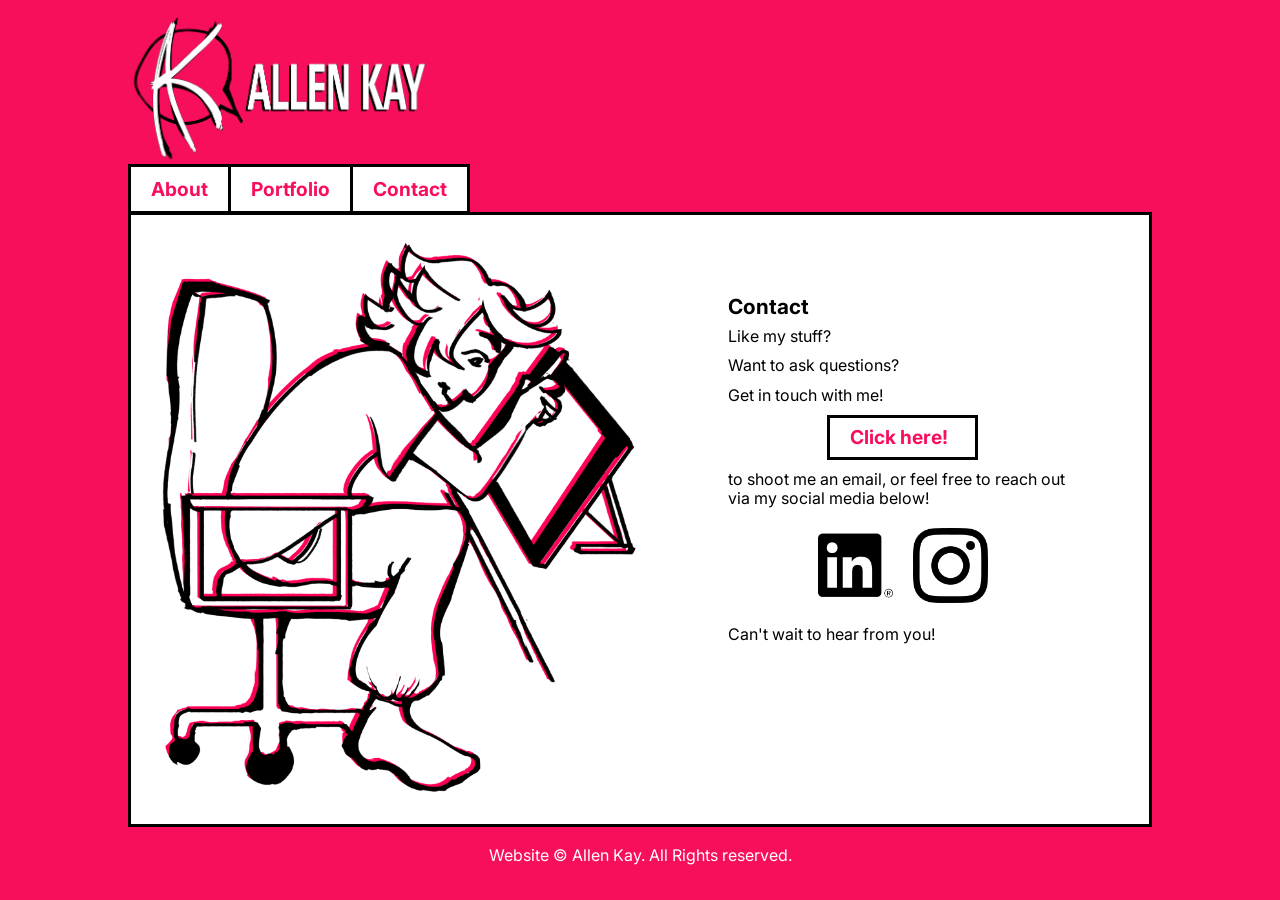
<file: contact.html>
<!DOCTYPE html>
<html lang="en">

<head>
    <!-- basic meta tags -->
    <title>Allen's oKay Portfolio Site</title>
    <meta charset="utf-8">
    <meta name="viewport" content="width=device-width, initial scale=1.0">
    <meta name="author" content="allen jordan">
    <meta name="copyright" content="allen jordan">
    <meta name="date" content="December 5th, 2025">
    <!-- SEO meta tags -->
    <meta name="description" content="Hi! My name is Allen Kay, and this is my portfolio site. Thanks for looking!">
    <meta name="url" content="">
    <meta name="robots" content="noindex, nofollow">
    <!-- OG tags -->
    <meta property="og:url" content="">
    <meta property="og:type" content="article">
    <meta property="og:title" content="Allen's Portfolio">
    <meta property="og:description"
        content="Hi! My name is Allen Kay, and this is my portfolio site. Thanks for looking!">
    <!-- links -->
    <link href="styles.css" rel="stylesheet">
    <link href="images/favicon.png" rel="icon" type="image/x-icon">
    <script src="script.js"></script>
</head>

<body>
    <h1>Allen's oKayy Portfolio Site</h1>
    <header>
        <nav>
            <a href="index.html"><img src="images/Logo.png" alt="text logo that reads allen kay"></a>
            <ul id="headerButtons">
                <li> <a href="index.html">About</a></li>
                <li><a href="portfolio.html">Portfolio</a></li>
                <li><a href="contact.html">Contact</a></li>
            </ul>
        </nav>
    </header>
    <main id="contact">
        <div id="contactT">
            <h2>Contact</h2>
            <section id="contactP"></section>
            <p>Like my stuff?</p>
            <p>Want to ask questions?</p>
            <p>Get in touch with me!</p>
            <a id="email" href="mailto:allenokayy@gmail.com">Click here!</a>
            <p>to shoot me an email, or feel free to reach out via my social media below!</p>
            <div id="socialink">
                <a href="https://www.linkedin.com/in/allen-jordan-796663399/"><img src="images/linkedin.png" alt="linkedin logo" class="social"></a>
                <a href="https://www.instagram.com/allenokayy?igsh=MWd1eDllYjZnMnFrbA%3D%3D&utm_source=qr"><img src="images/instagram.png" alt="instagram logo" class="social"></a>
            </div>
            <p>Can't wait to hear from you!</p>
        </div>
        <img src="images/idk2 cropped.png">
    </main>
    <footer>
        <small>Website © Allen Kay. All Rights reserved.</small>
    </footer>
</body>

</html>
</file>
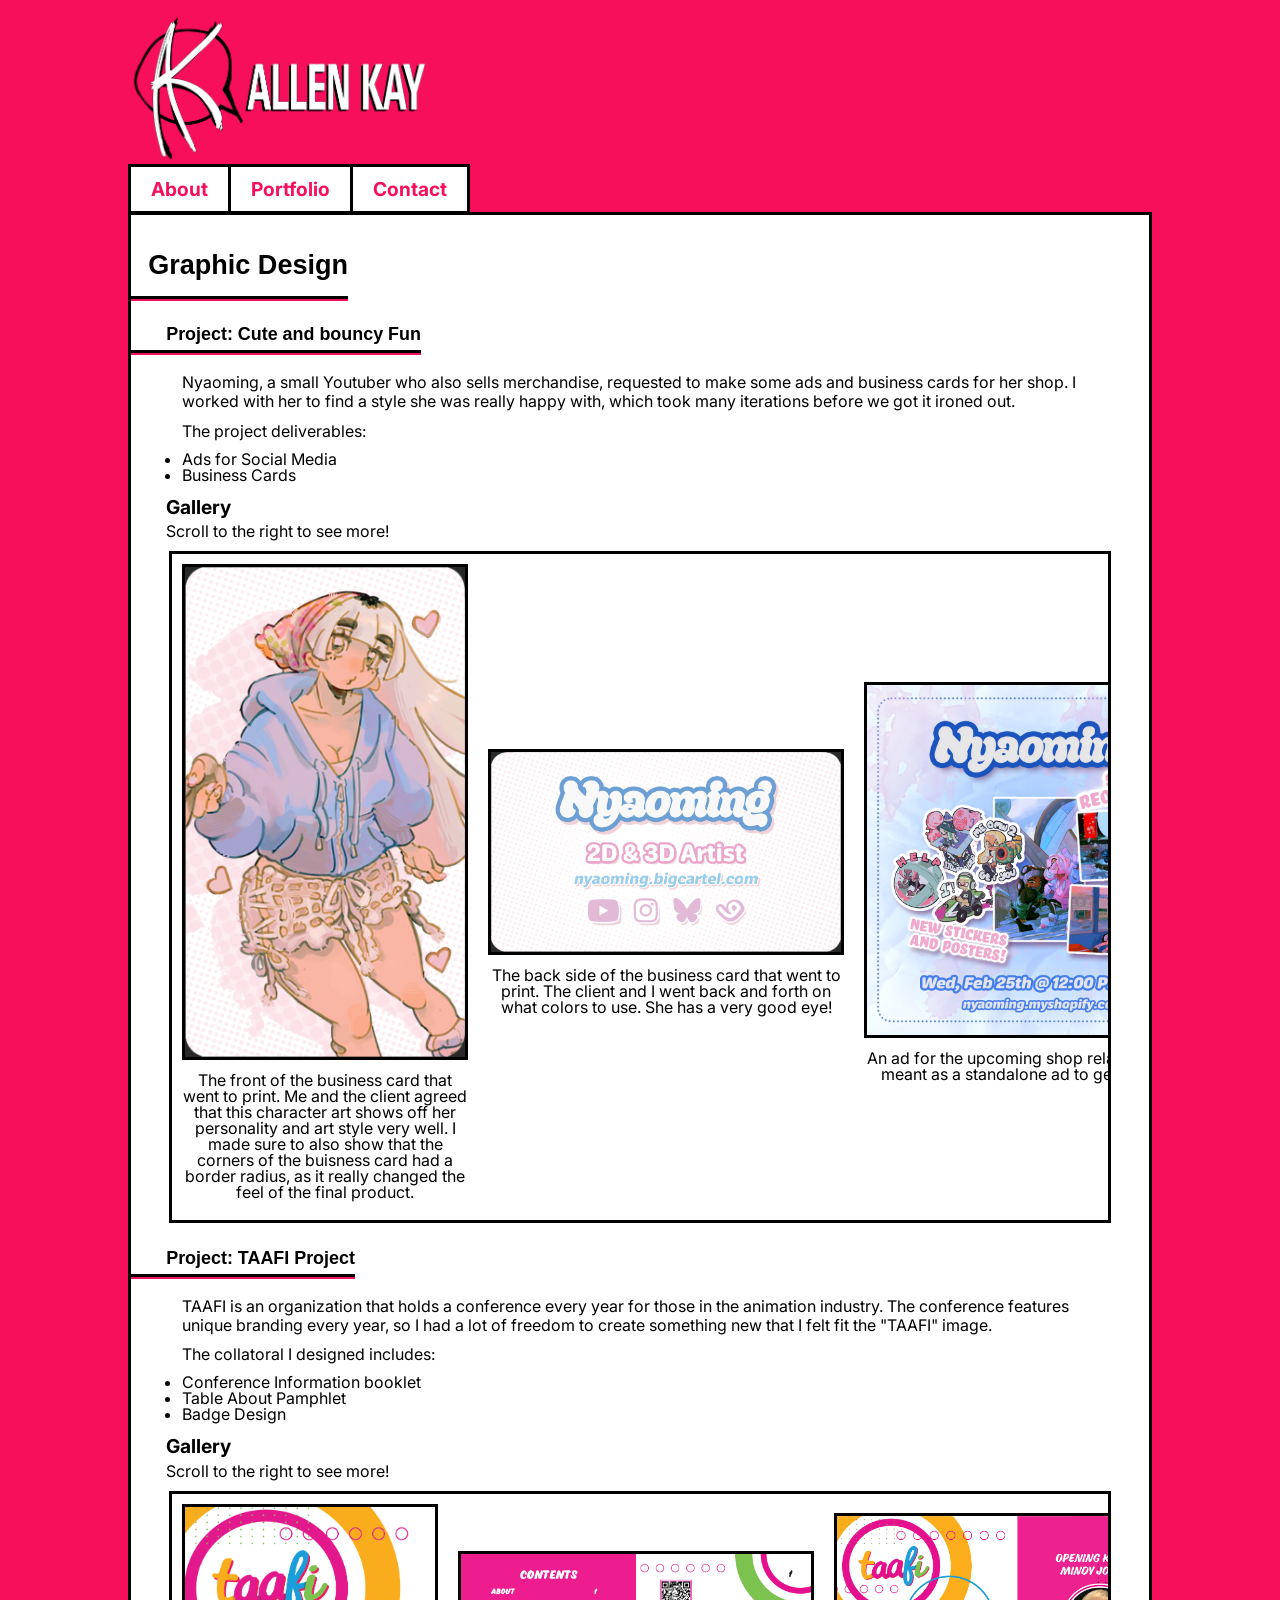
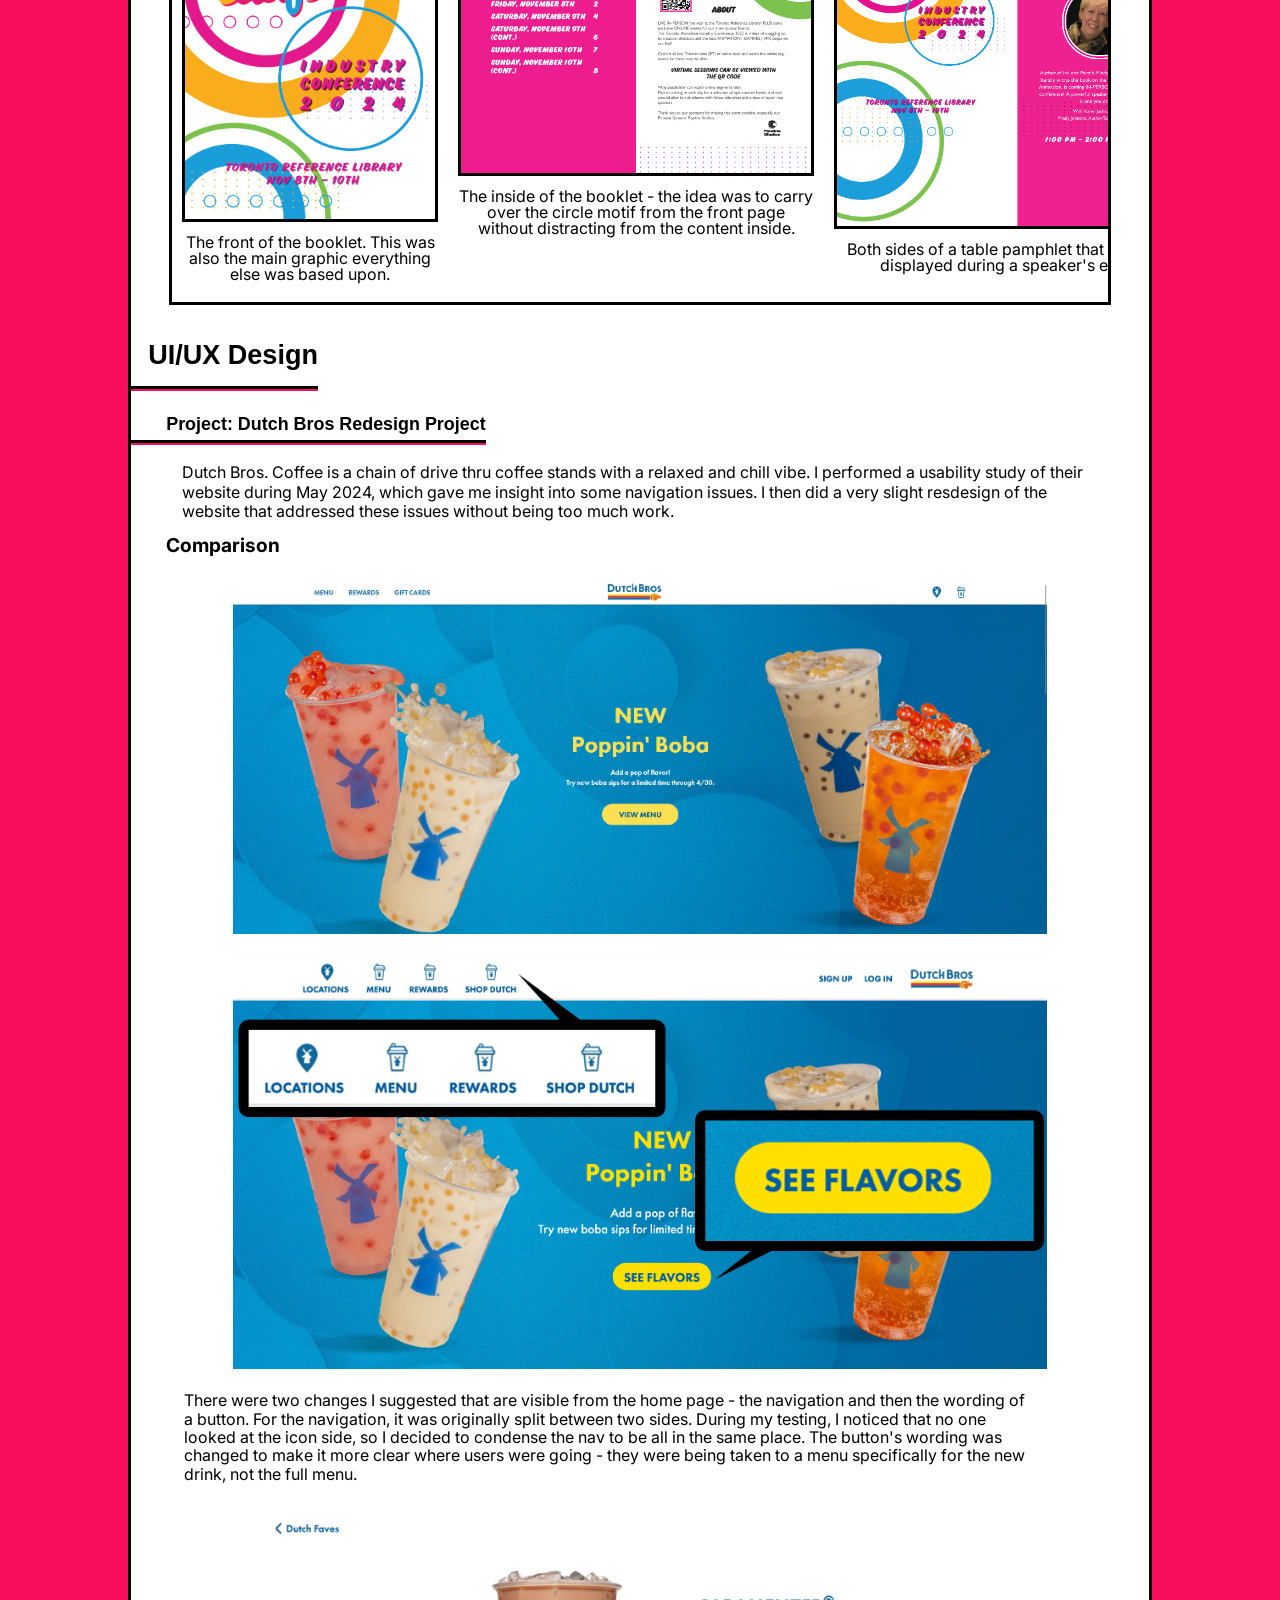
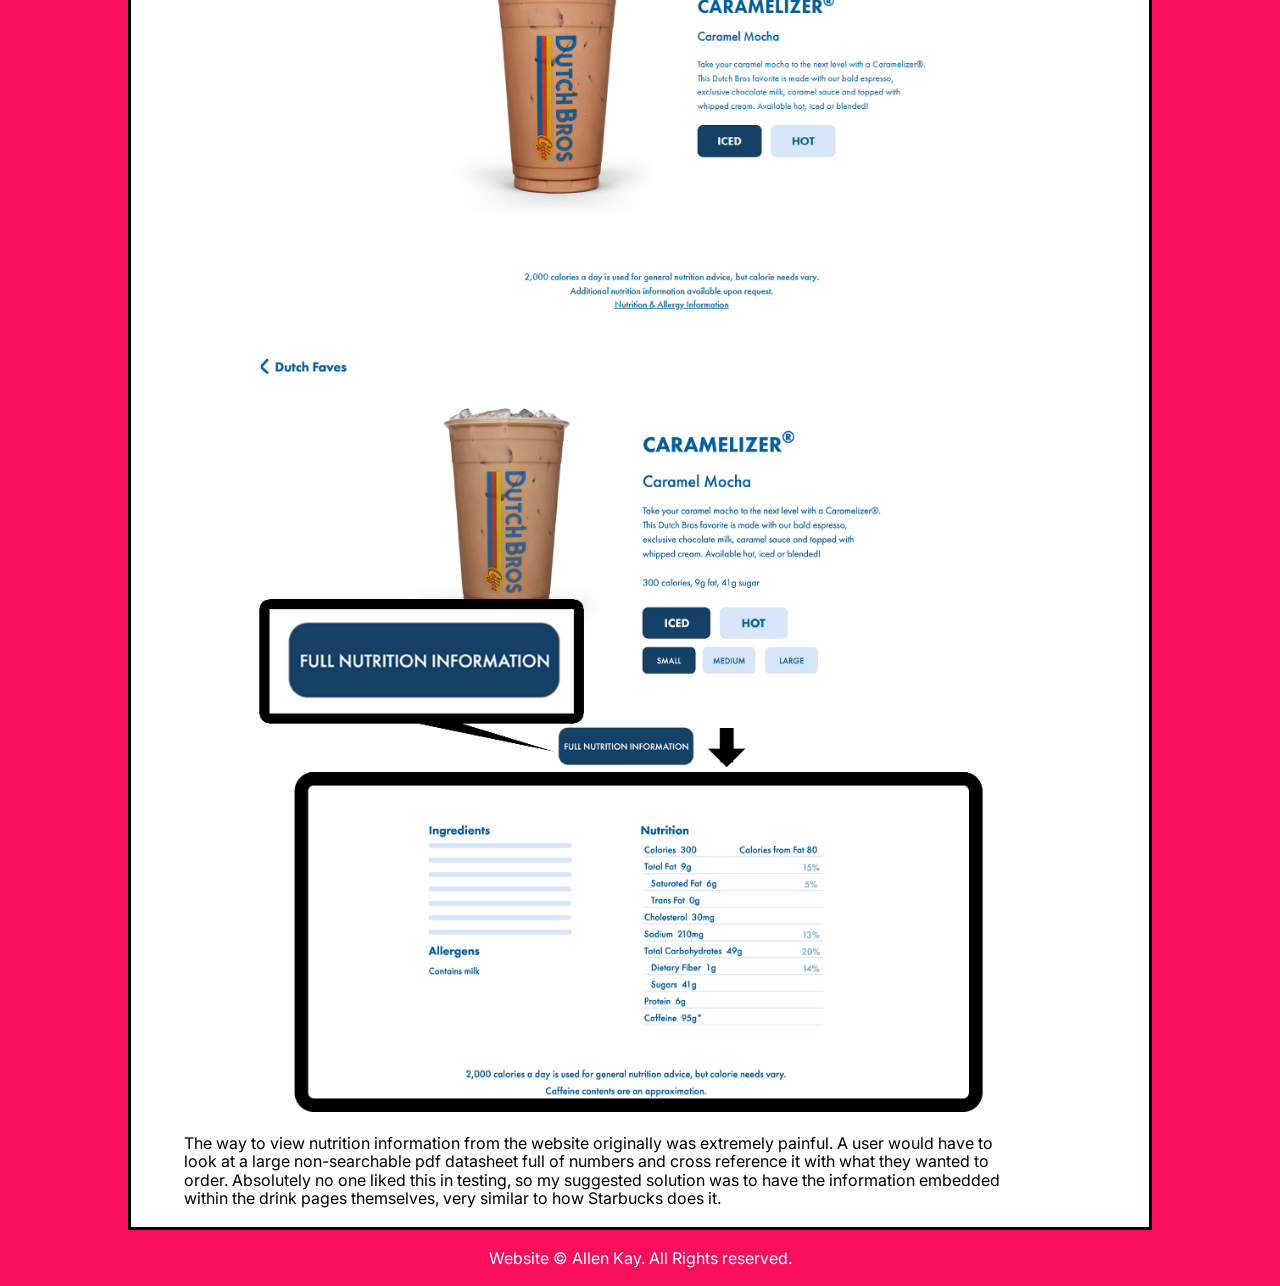
<file: portfolio.html>
<!DOCTYPE html>
<html lang="en">

<head>
    <!-- basic meta tags -->
    <title>Allen's oKay Portfolio Site</title>
    <meta charset="utf-8">
    <meta name="viewport" content="width=device-width, initial scale=1.0">
    <meta name="author" content="allen jordan">
    <meta name="copyright" content="allen jordan">
    <meta name="date" content="December 5th, 2025">
    <!-- SEO meta tags -->
    <meta name="description" content="Hi! My name is Allen Kay, and this is my portfolio site. Thanks for looking!">
    <meta name="url" content="">
    <meta name="robots" content="noindex, nofollow">
    <!-- OG tags -->
    <meta property="og:url" content="">
    <meta property="og:type" content="article">
    <meta property="og:title" content="Allen's Portfolio">
    <meta property="og:description"
        content="Hi! My name is Allen Kay, and this is my portfolio site. Thanks for looking!">
    <!-- links -->
    <link href="styles.css" rel="stylesheet">
    <link href="images/favicon.png" rel="icon" type="image/x-icon">
    <script src="script.js"></script>
</head>

<body>
    <h1>Allen's oKayy Portfolio Site</h1>
    <header>
        <nav>
            <a href="index.html"><img src="images/Logo.png" alt="text logo that reads allen kay"></a>
            <ul id="headerButtons">
                <li> <a href="index.html">About</a></li>
                <li><a href="portfolio.html">Portfolio</a></li>
                <li><a href="contact.html">Contact</a></li>
            </ul>
        </nav>
    </header>
    <main>
        <section id="graphicDesign">
            <button class="BigBoy">
                <h2>Graphic Design</h2>
            </button>
            <section id="Nyaoming" class="portfolio">
                <button class="SmallBoy">
                    <h3>Project: Cute and bouncy Fun</h3>
                </button>
                <div class="projCon">
                    <p>Nyaoming, a small Youtuber who also sells merchandise, requested to make some ads and business
                        cards for her shop. I worked with her to find a style she was really happy with, which took many
                        iterations before we got it ironed out.</p>
                    <p>The project deliverables:</p>
                    <ul>
                        <li>Ads for Social Media</li>
                        <li>Business Cards</li>
                    </ul>
                    <section>
                        <h4>Gallery</h4>
                        <p class="scroll">Scroll to the right to see more!</p>
                        <div class="gallery" id="nyaGallery">
                            <figure id="frontB">
                                <img src="images/Front.png"
                                    alt="Front side of a business card. It features a girl holding out a piece sign.">
                                <figcaption>The front of the business card that went to print. Me and the client agreed
                                    that this character art shows off her personality and art style very well. I made
                                    sure to also show that the corners of the buisness card had a border radius, as it
                                    really changed the feel of the final product.
                                </figcaption>
                            </figure>
                            <figure id="backB">
                                <img src="images/back.png"
                                    alt="Back side of a business card. It shows information for Nyaoming's socials and website.">
                                <figcaption>The back side of the business card that went to print. The client and I went
                                    back and forth on what colors to use. She has a very good eye!</figcaption>
                            </figure>
                            <figure>
                                <img src="images/SHOPREOPENtime.png"
                                    alt="An announcement of Nyaomings upcoming shop relaunch with a date and a collage of her new items.">
                                <figcaption>An ad for the upcoming shop relaunch that was meant as a standalone ad to
                                    generate hype.</figcaption>
                            </figure>
                            <figure id="openingad">
                                <img src="images/openingimg.png"
                                    alt="An image of a collage of many stickers, with Nyaoming front and center and the tagline shop now open underneath.">
                                <figcaption>The first image of a carousel announcing Nyaoming's shop reopening.
                                </figcaption>
                            </figure>
                            <figure>
                                <img src="images/stickercat.png"
                                    alt="An image showcasing 4 sticker designs based around colorful characters.">
                                <figcaption>The next image in the carousel that shows off the client's sticker designs
                                    in more detail. I very much admire her art.</figcaption>
                            </figure>
                            <figure>
                                <img src="images/postercat.png"
                                    alt="An image showcasing three posters based around colorful characters in a similar style to the stickers.">
                                <figcaption>The second image in the carousel that shows off the new posters the client
                                    was selling. I played around with a few layouts for this one, and landed on this one
                                    as the best looking one.
                                </figcaption>
                            </figure>
                        </div>
                    </section>
                </div>
            </section>
            <section id="TAAFI" class="portfolio">
                <button class="SmallBoy">
                    <h3>Project: TAAFI Project</h3>
                </button>
                <div class="projCon">
                    <p>TAAFI is an organization that holds a conference every year for those in the animation industry.
                        The conference features unique branding every year, so I had a lot of freedom to create
                        something new that I felt fit the "TAAFI" image.</p>
                    <p>The collatoral I designed includes:</p>
                    <ul>
                        <li>Conference Information booklet</li>
                        <li>Table About Pamphlet</li>
                        <li>Badge Design</li>
                    </ul>
                    <section>
                        <h4>Gallery</h4>
                        <p class="scroll">Scroll to the right to see more!</p>
                        <div class="gallery" id="taafi">
                            <figure id="taafiFront">
                                <img src="images/frontTaafi.png"
                                    alt="An image featuring colorful graphics advertising TAAFI's 2024 industry conference.">
                                <figcaption> The front of the booklet. This was also the main graphic everything else
                                    was based upon.</figcaption>
                            </figure>
                            <figure id="taafiInside">
                                <img src="images/taffiinside.png"
                                    alt="inside of a booklet. there's information for TAAFI's industry conference on the pages">
                                <figcaption>The inside of the booklet - the idea was to carry over the circle motif from
                                    the front page without distracting from the content inside.
                                </figcaption>
                            </figure>
                            <figure>
                                <img src="images/tablepam.png"
                                    alt="two images showing both sides of a table pamphlet for TAAFI">
                                <figcaption>Both sides of a table pamphlet that would be displayed during a speaker's
                                    event.</figcaption>
                            </figure>
                            <figure>
                                <img src="images/badged.png"
                                    alt="two sides of an event badge. one side has colorful circles, while the other side is a bold pink with white sample text.">
                                <figcaption>Both sides of an event badge for attendees - note the bold pink motif that
                                    inspired my own branding I have currently!</figcaption>
                            </figure>
                        </div>
                    </section>
                </div>
            </section>
        </section>

        <section id="UIDesign">
            <button class="BigBoy">
                <h2>UI/UX Design</h2>
            </button>
            <section id="dutchBros" class="portfolio">
                <button class="SmallBoy">
                    <h3>Project: Dutch Bros Redesign Project</h3>
                </button>
                <div class="projCon">
                    <p>Dutch Bros. Coffee is a chain of drive thru coffee stands with a relaxed and chill vibe. I
                        performed
                        a usability study of their website during May 2024, which gave me insight into some navigation
                        issues. I then did a very slight resdesign of the website that addressed these issues without
                        being
                        too much work.</p>
                    <section>
                        <h4>Comparison</h4>
                        <div class="comparison" id="dutchBrosComp">
                            <figure id="og1">
                                <img src="images/OgDutch1.png"
                                    alt="Screenshot of the original Dutch Bros website, April 2024. It features the navigation and a large picture advertising popping boba.">
                                <img src="images/DutchEdit11 copy.png"
                                    alt="Screenshot of an edited version of the above screenshot.">
                                <figcaption>There were two changes I suggested that are visible from the home page - the
                                    navigation and then the wording of a button. For the navigation, it was originally
                                    split
                                    between two sides. During my testing, I noticed that no one looked at the icon side,
                                    so
                                    I decided to condense the nav to be all in the same place. The button's wording was
                                    changed to make it more clear where users were going - they were being taken to a
                                    menu
                                    specifically for the new drink, not the full menu. </figcaption>
                            </figure>
                            <figure>
                                <img src="images/ogDutch22.png"
                                    alt="Screenshot of the original Dutch Bros website, April 2024. It features their drink the Caramelizer.">
                                <img src="images/DutchEdit222.png"
                                    alt="Screenshot of an edited version of the above screenshot. It features new options for selecting buttons underneath the Caramelizer.">
                                <figcaption>The way to view nutrition information from the website originally was
                                    extremely
                                    painful. A user would have to look at a large non-searchable pdf datasheet full of
                                    numbers and cross reference it with what they wanted to order. Absolutely no one
                                    liked
                                    this in testing, so my suggested solution was to have the information embedded
                                    within
                                    the drink pages themselves, very similar to how Starbucks does it.</figcaption>
                            </figure>
                        </div>
                    </section>
                </div>
            </section>
        </section>
    </main>
    <footer>
        <small>Website © Allen Kay. All Rights reserved.</small>
    </footer>
</body>

</html>
</file>
<file: styles.css>
/* import fonts */
@import url('https://fonts.googleapis.com/css2?family=Inter:ital,opsz,wght@0,14..32,100..900;1,14..32,100..900&display=swap');


/* http://meyerweb.com/eric/tools/css/reset/ 
   v2.0 | 20110126
   License: none (public domain)
*/

html,
body,
div,
span,
applet,
object,
iframe,
h1,
h2,
h3,
h4,
h5,
h6,
p,
blockquote,
pre,
a,
abbr,
acronym,
address,
big,
cite,
code,
del,
dfn,
em,
img,
ins,
kbd,
q,
s,
samp,
small,
strike,
strong,
sub,
sup,
tt,
var,
b,
u,
i,
center,
dl,
dt,
dd,
ol,
ul,
li,
fieldset,
form,
label,
legend,
table,
caption,
tbody,
tfoot,
thead,
tr,
th,
td,
article,
aside,
canvas,
details,
embed,
figure,
figcaption,
footer,
header,
hgroup,
menu,
nav,
output,
ruby,
section,
summary,
time,
mark,
audio,
video {
    margin: 0;
    padding: 0;
    border: 0;
    font-size: 100%;
    font: inherit;
    vertical-align: baseline;
}

/* HTML5 display-role reset for older browsers */
article,
aside,
details,
figcaption,
figure,
footer,
header,
hgroup,
menu,
nav,
section {
    display: block;
}

body {
    line-height: 1;
}

ol,
ul {
    list-style: none;
}

blockquote,
q {
    quotes: none;
}

blockquote:before,
blockquote:after,
q:before,
q:after {
    content: '';
    content: none;
}

table {
    border-collapse: collapse;
    border-spacing: 0;
}

/* end of reset */

/* start of my code */

/* universal styles */

/* base styles */
:root {
    --white: white;
    --pink: #f80f5c;
}

html {
    font-family: "Inter", sans-serif;
}

h1 {
    visibility: hidden;
    height: 0;
    width: 0;
}

/* body styles */

body {
    background-color: var(--pink);
}

main {
    background-color: var(--white);
    border: 3px black solid;
    margin: -3px auto 0 auto;
}

/* header styles */

#headerButtons {
    display: flex;
    flex-direction: row;
}

#headerButtons li:nth-of-type(2) {
    margin: 0 -3px;
}

#headerButtons li a {
    color: var(--pink);
    text-decoration: none;
    font-weight: bold;
    background-color: var(--white);
    padding: 10px 20px;
    border: solid 3px black;
    transition: all 0.3s;
}


/* header pseudo styles */

#headerButtons li a:hover {
    background-color: var(--pink);
    color: var(--white);
}

#headerButtons li a:focus {
    background-color: var(--pink);
    color: var(--white);
}

#headerButtons li a:target {
    background-color: var(--pink);
    color: var(--white);
}

/* main content styles */

h2 {
    font-weight: bold;
    color: black;
}

/* Portfolio Specific */

.portfolio p {
    text-align: left;
    max-width: none;
}

/* Buttons */

/* drop down buttons */
.BigBoy,
.SmallBoy {
    background-color: white;
    border: none;
    display: block;
    font-weight: bold;
    cursor: pointer;
    border-bottom: black solid 3px;
    filter: drop-shadow(0px 2px 0px var(--pink));
}

.BigBoy {
    font-size: 1.3em;
    padding: 5px 0 5px 25px;
    margin: 20px 0;
}

.SmallBoy {
    font-size: 1.12em;
    padding: 5px 0 5px 40px;
    margin: 20px 0;
}

/* contact button */

#email {
    color: var(--pink);
    background-color: var(--white);
    border: 3px black solid;
    font-weight: bold;
    font-size: 1.2em;
    text-decoration: none;
    padding: 10px 20px;
    cursor: pointer;
    transition: all 0.2s;
    display: block;
    margin: 0 auto;
    width: 105px;
}

#email:hover {
    background-color: var(--pink);
    color: var(--white);
}

/* contact social a */

#contact .social {
    transition: all 0.2s;
}

#contact .social:hover {
    filter: drop-shadow(3px 3px 0 var(--pink))
}

/* list elements */

main ul {
    margin: 0 auto;
    display: flex;
    flex-direction: column;
    align-items: left;
}

main li {
    list-style-type: disc;
    list-style-position: outside;
    margin-left: 300px;
}

/* gallery */

h4 {
    font-size: 1.2em;
    margin: 15px 0 15px 50px;
    font-weight: bold;
}

/* gallery styles */

.gallery {
    justify-items: center;
    align-items: center;
    scrollbar-color: var(--pink) white;
    padding: 10px;
}


.gallery img {
    border: 3px solid black;
}

.scroll{
    margin: -10px 0 10px 35px;
}


/* comparison styles */


.comparison figure {
    margin: 0 auto;
}

.comparison img {
    max-width: 100%;
    border-bottom: 0;
}

.comparison figure img {
    padding: 10px 0;

}

.comparison figcaption {
    text-align: left;
    padding: 10px 20px 20px 0;
    line-height: 1.15;
    margin-left: -6%;
}


/* footer styles */

footer {
    text-align: center;
    color: var(--white);
}

/* Portfolio Button Functionality */

/* .portfolio {
    display: none;
}

.portfolio .active {
    display: block;
} */


/* mobile styles */

@media screen and (width <=550px) {

    /* header styles */
    /* nav styles */

    nav {
        min-width: 300px;
        max-width: 400px;
        margin: 0 auto;
        display: flex;
        flex-direction: column;
    }

    /* nav button styles */

    img[src="images/Logo.png"] {
        max-width: 100%;
        margin: 15px auto;
    }

    #headerButtons {
        margin: 0 auto;
    }

    #headerButtons li a {
        font-size: 1.2em;
    }

    /* main styles */

    main {
        min-width: 350px;
        max-width: 410px;
        margin-top: 12px;
    }

    #about,
    #contact {
        display: flex;
        flex-direction: column-reverse;
    }

    #aboutT,
    #contactT {
        padding: 10px;
    }

    h2 {
        font-size: 1.3em;
        max-width: 350px;
        margin: 10px auto;
    }

    p {
        max-width: 350px;
        margin: 10px auto;
        line-height: 1.2em;
    }

    /* about & contact img styles */

    #about img,
    #contact img {
        margin: 20px auto;
        width: 90%;
    }

    #socialink {
        display: flex;
        align-items: center;
        justify-content: center;
    }

    #contact .social {
        width: 75px;
        padding: 0 10px;
    }

    /* Buttons */

    /* idk man what bunnton is this again  */

    #email {
        color: var(--pink);
        background-color: var(--white);
        border: 3px black solid;
        font-weight: bold;
    }

    /* Case study content */

    .portfolio p {
        text-align: left;
        margin: 10px 0 10px 50px;
    }

    /* list elements */

    main li {
        margin-left: 65px;
    }

    /* gallery content */

    .gallery {
        display: flex;
        flex-direction: column;
    }

    h4 {
        margin-bottom: 0;
    }

    .scroll {
        display: none;
    }

    .gallery figure {
        width: 90%;
        padding: 10px;
    }

    figcaption {
        padding: 5px;
        text-align: center;
    }

    .gallery img {
        width: 100%;
    }

    /* comparison styles */

    .comparison figcaption {
        margin-left: 50px;
    }

    /* footer styles */

    footer {
        padding: 20px 0;
    }

}

/* Medium Styles */

@media screen and (width >=551px) and (width <=1000px) {

    /* header styles */
    /* nav styles */

    nav {
        min-width: 300px;
        max-width: 400px;
        margin: 0 auto;
        display: flex;
        flex-direction: column;
    }

    /* nav button styles */

    img[src="images/Logo.png"] {
        max-width: 100%;
        margin: 15px auto;
    }

    #headerButtons {
        margin: 0 auto;
    }

    #headerButtons li a {
        font-size: 1.2em;
    }

    /* main styles */

    main {
        min-width: 400px;
        max-width: 800px;
        margin-top: 12px;
    }

    #about,
    #contact {
        display: flex;
        flex-direction: row-reverse;
    }

    #aboutT,
    #contactT {
        padding: 7%;
    }

    h2 {
        font-size: 1.3em;
        max-width: 350px;
        margin: 10px auto;
    }

    p {
        max-width: 350px;
        margin: 10px auto;
        line-height: 1.2em;
    }

    /* about & contact img styles */

    #about img,
    #contact img {
        margin: 20px auto;
        width: 90%;
    }

    #contact img {
        max-height: 450px;
    }

    #socialink {
        display: flex;
        flex-direction: row;
        align-items: center;
        justify-content: center;
    }

    #contact #socialink img {
        width: 75px;
        margin: 10px;
    }

    /* portfolio styles */

    /* p styles */

    .portfolio p {
        text-align: left;
        max-width: none;
        width: 90%;
    }

    /* list elements */

    main ul {
        width: 90%;
    }

    main li {
        margin: 0;
    }

    /* gallery */

    h4 {
        margin-left: 35px;
    }

    .gallery {
        grid-gap: 20px;
        margin: 0 auto;
        display: flex;
        overflow: auto hidden;
        width: 90%;
        border: 3px solid black;
    }

    .scroll {
        display: block;
    }

    figure {
        width: 80%;
        text-align: center;
    }

    figcaption {
        padding: 10px 0;
    }

    .gallery img {
        width: 400px;
    }

    #taafiFront img {
        width: 250px;
    }

    #frontB img {
        max-width: 200px;
    }

    /* footer styles */

    footer {
        padding: 20px 0;
    }

}

/* Desktop Styles */

@media screen and (width >=1001px) {

    /* header styles */
    /* nav styles */

    /* nav button styles */

    img[src="images/Logo.png"] {
        width: 300px;
        margin: 15px 0 15px 10%;
    }

    #headerButtons {
        margin-left: 10%;
    }

    #headerButtons li a {
        font-size: 1.2em;
    }

    /* main styles */

    main {
        min-width: 500px;
        max-width: 79.5%;
        margin-top: 13px;
    }

    #about,
    #contact {
        display: flex;
        flex-direction: row-reverse;
    }

    #aboutT,
    #contactT {
        padding: 7%;
    }

    h2 {
        font-size: 1.3em;
        max-width: 350px;
        margin: 10px auto;
    }

    p {
        max-width: 350px;
        margin: 10px auto;
        line-height: 1.2em;
    }

    /* about & contact img styles */

    #about img,
    #contact img {
        margin: 20px auto;
        width: 90%;
        max-width: 500px;
    }

    #socialink {
        display: flex;
        flex-direction: row;
        align-items: center;
        justify-content: center;
    }

    #contact #socialink img {
        width: 75px;
        margin: 10px;
    }

    /* social media buttons */

    /* portfolio stuff */

    /* Buttons */

    .BigBoy {
        padding-left: 17px;
    }

    .SmallBoy {
        padding-left: 35px;
    }

    /* list items */

    main ul {
        width: 90%;
    }

    main li {
        margin: 0;
    }

    /* the paragraph. */

    .portfolio p {
        width: 90%;
    }

    /* gallery */

    h4 {
        margin-left: 35px;
    }

    .gallery {
        grid-gap: 20px;
        margin: 0 auto;
        display: flex;
        overflow: auto hidden;
        width: 90%;
        border: 3px solid black;
    }

    figure {
        width: 80%;
        text-align: center;
    }

    figcaption {
        padding: 10px 0;
    }

    .gallery img {
        width: 350px;
    }
    
    #taafiFront img {
        width: 250px;
    }

      #frontB img {
        max-width: 280px;
    }

    /* footer styles */

    footer {
        padding: 20px 0;
    }

}

/* Stupid thicc Styles */

@media screen and (width > 1300px) {

    /* body styles */

    body {
        max-width: 1800px;
        margin: 0 auto;
    }

    /* nav styles */

    nav {
        max-width: 90%;
        margin: 0 auto;
    }

    img[src="images/Logo.png"] {
        width: 300px;
        margin: 15px 0 15px -3px;
    }

    #headerButtons {
        margin-left: -3px;
    }

    #headerButtons li a {
        font-size: 1.2em;
    }

    /* main styles */

    main {
        max-width: 90%;
        margin-top: 13px;
        justify-content: center;
    }

    #about img,
    #contact img {
        margin: 20px 0;
    }

    /* gallery */

    .scroll {
        display: none;
    }

    .gallery img {
        width: 100%;
    }

}
</file>
